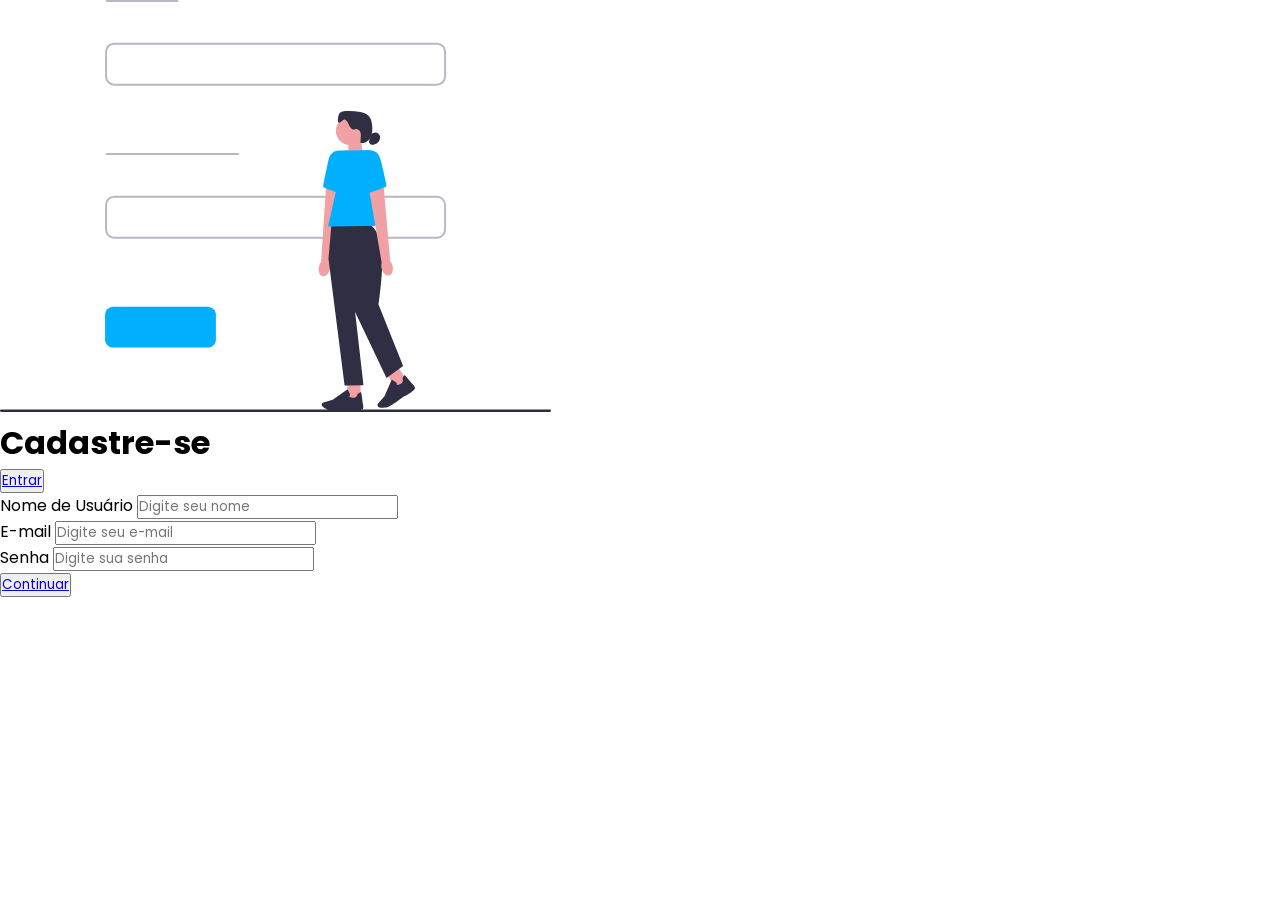
<file: cadastro.html>
<!DOCTYPE html>
<html lang="pt-br">

<head>
    <meta charset="UTF-8">
    <meta http-equiv="X-UA-Compatible" content="IE=edge">
    <meta name="viewport" content="width=device-width, initial-scale=1.0">
    <link rel="stylesheet" href="style.css">
    <title>SCFP | Cadastre-se</title>
</head>

<body>
    <div class="container">
        <div class="form-image">
            <img src="img/undraw_undraw_undraw_undraw_sign_up_ln1s_-1-_s4bc_-1-_ee41_-1-_kf4d.svg" alt="">
        </div>
        <div class="form">
            <form action="#">
                <div class="form-header">
                    <div class="title">
                        <h1>Cadastre-se</h1>
                    </div>
                    <div class="login-button">
                        <button><a href="#">Entrar</a></button>
                    </div>
                </div>

                <div class="input-group">
                    <div class="input-box">
                        <label for="firstname">Nome de Usuário</label>
                        <input id="firstname" type="text" name="firstname" placeholder="Digite seu nome" required>
                    </div>

                    <div class="input-box">
                        <label for="email">E-mail</label>
                        <input id="email" type="email" name="email" placeholder="Digite seu e-mail" required>
                    </div>

                    <div class="input-box">
                        <label for="password">Senha</label>
                        <input id="password" type="password" name="password" placeholder="Digite sua senha" required>
                    </div>

                </div>

                <div class="continue-button">
                    <button><a href="#">Continuar</a> </button>
                </div>
            </form>
        </div>
    </div>
</body>

</html>
</file>
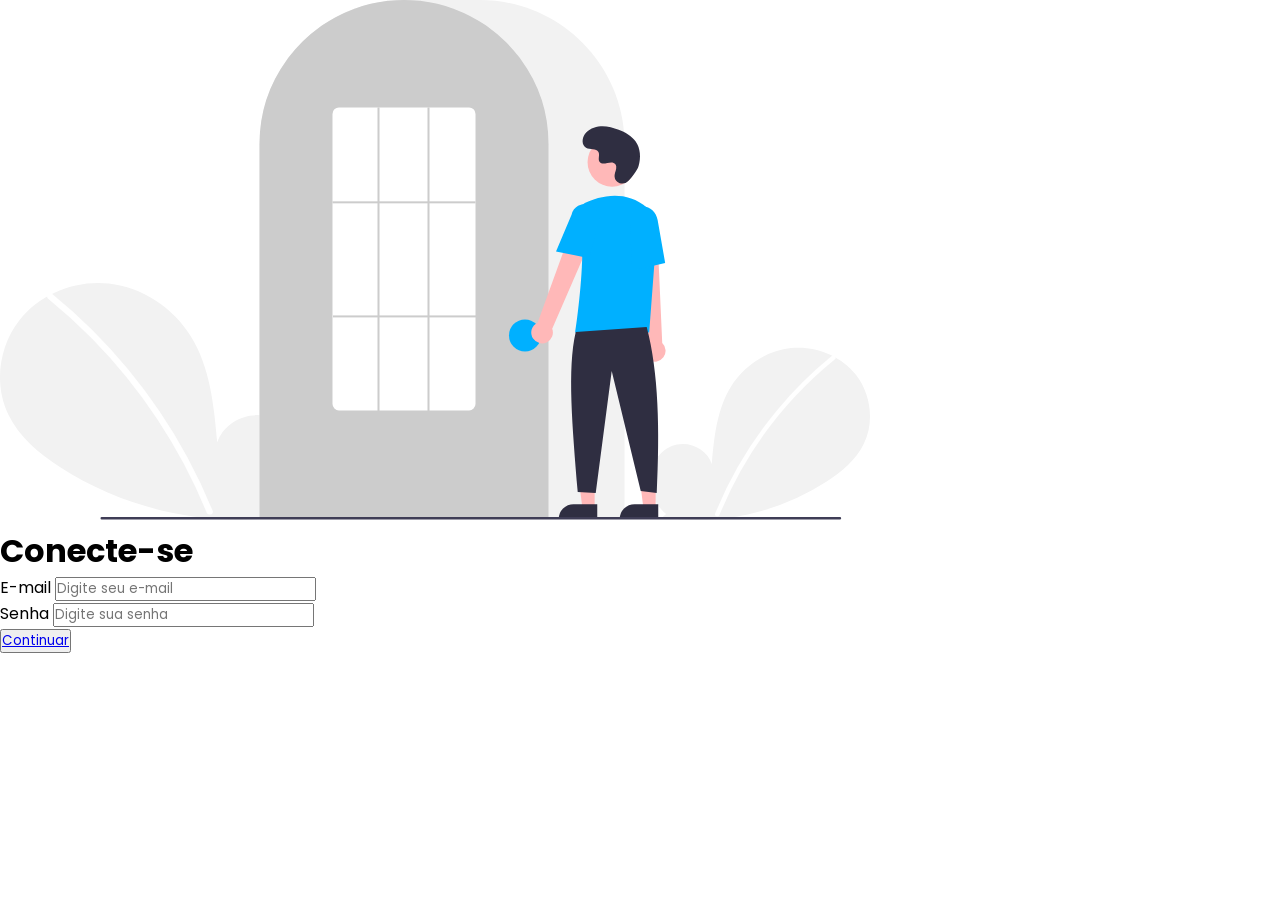
<file: login.html>
<!DOCTYPE html>
<html lang="pt-br">

<head>
    <meta charset="UTF-8">
    <meta http-equiv="X-UA-Compatible" content="IE=edge">
    <meta name="viewport" content="width=device-width, initial-scale=1.0">
    <link rel="stylesheet" href="style.css">
    <title>SCFP | Conecte-se</title>
</head>

<body>
    <div class="container">
        <div class="form-image">
            <img src="img/undraw_login_re_4vu2.svg" alt="">
        </div>
        <div class="form">
            <form action="#">
                <div class="form-header">
                    <div class="title">
                        <h1>Conecte-se</h1>
                    </div>
                </div>

                <div class="input-group">
                    <div class="input-box">
                        <label for="email">E-mail</label>
                        <input id="email" type="email" name="email" placeholder="Digite seu e-mail" required>
                    </div>

                    <div class="input-box">
                        <label for="password">Senha</label>
                        <input id="password" type="password" name="password" placeholder="Digite sua senha" required>
                    </div>

                </div>

                <div class="continue-button">
                    <button><a href="#">Continuar</a> </button>
                </div>
            </form>
        </div>
    </div>
</body>

</html>
</file>
<file: style.css>
@import url('https://fonts.googleapis.com/css2?family=Poppins:wght@400;500;600;700&display=swap');
* {
    padding: 0;
    margin: 0;
    box-sizing: border-box;
    font-family: 'Poppins', sans-serif;
}
</file>
